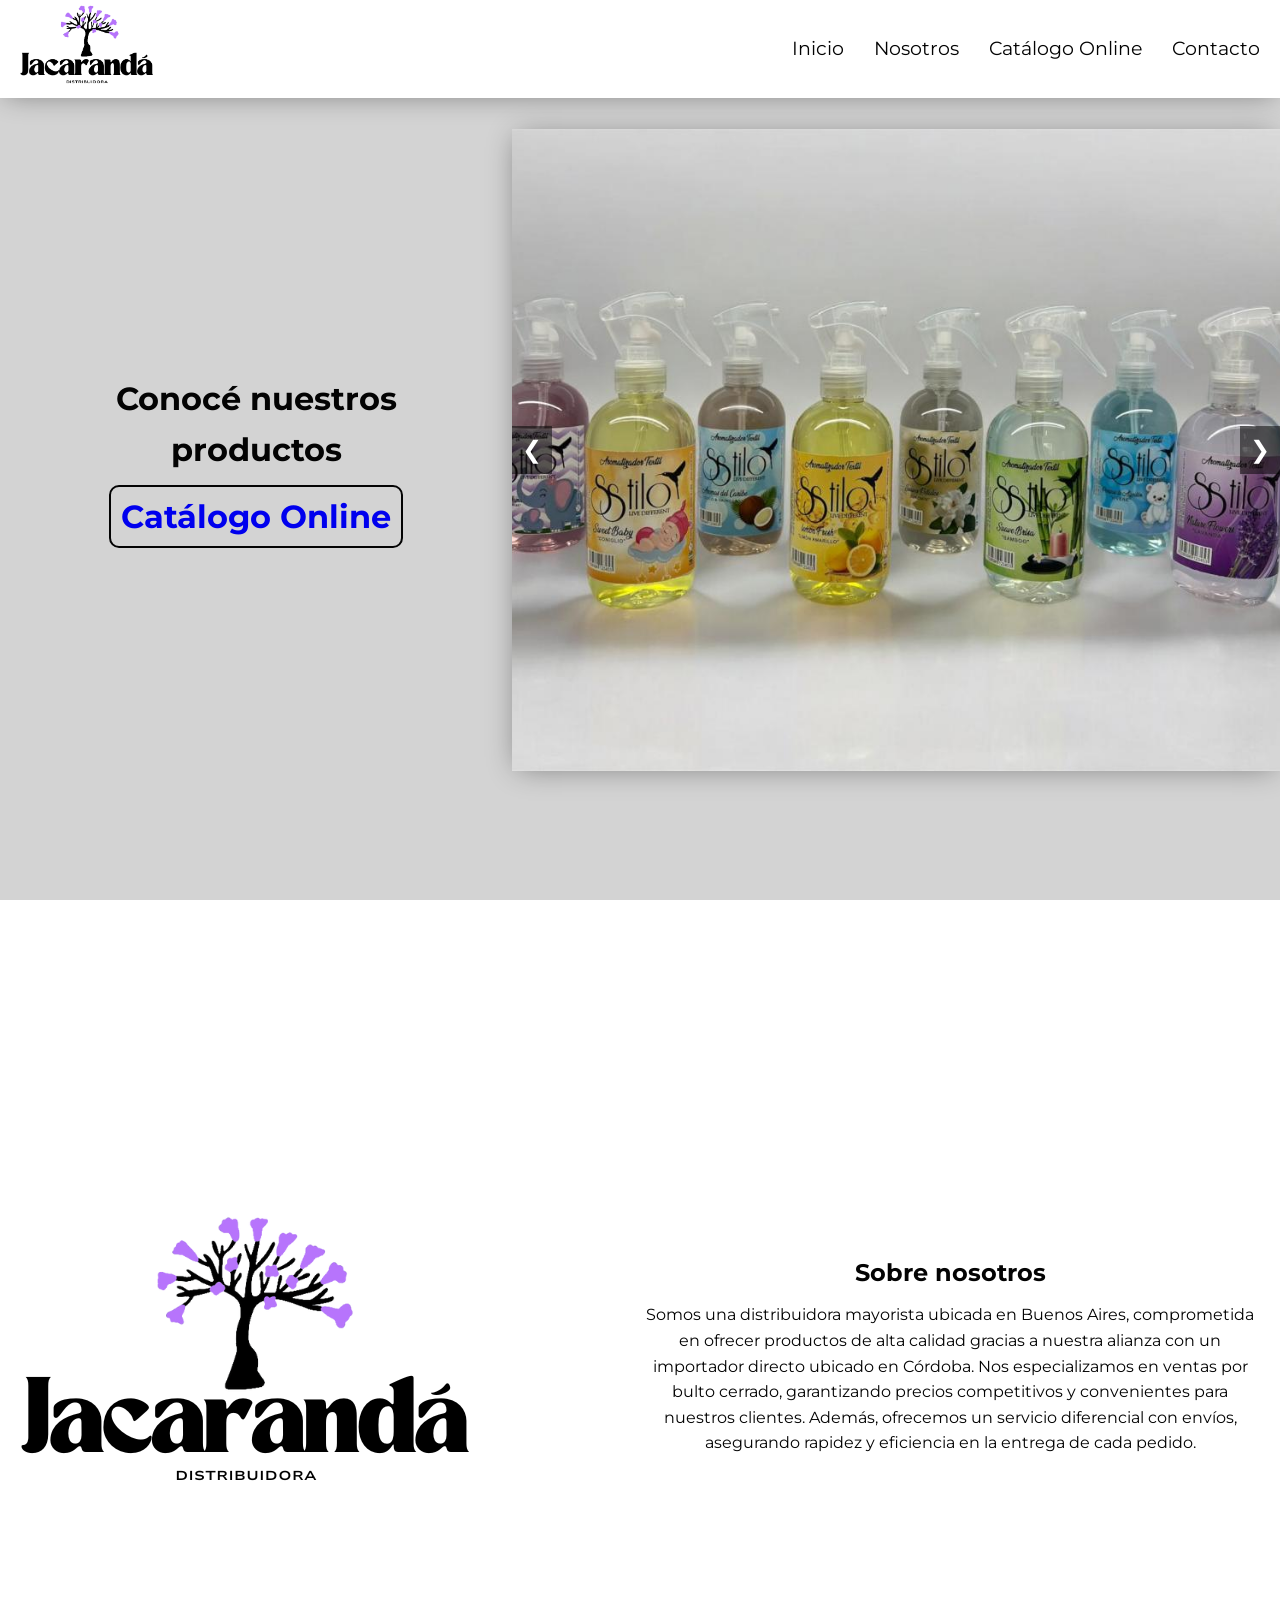
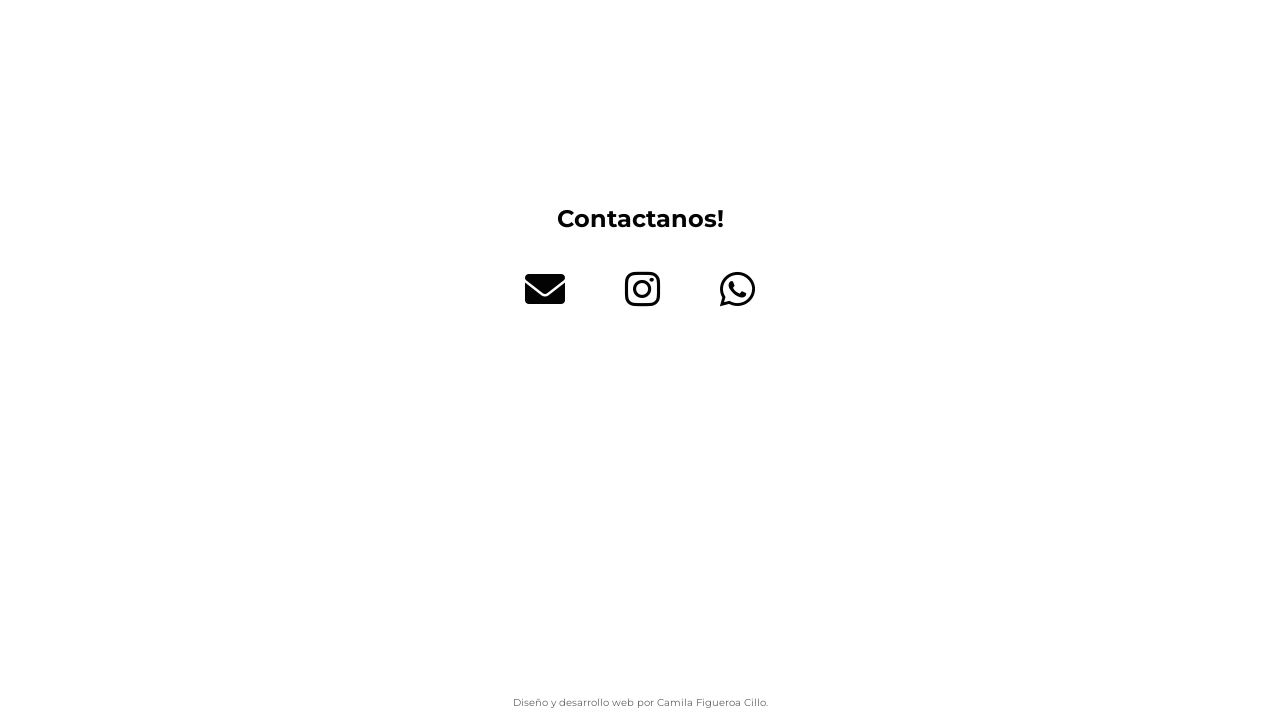
<file: index.html>
<!DOCTYPE html>
<html lang="es">
<head>
    <meta charset="UTF-8">
    <meta name="viewport" content="width=device-width, initial-scale=1.0">
    <title>Distribuidora Jacarandá</title>
    <link rel="stylesheet" href="style/index_style/main.css">
    <link rel="preconnect" href="https://fonts.googleapis.com">
    <link rel="preconnect" href="https://fonts.gstatic.com" crossorigin>
    <link href="https://cdnjs.cloudflare.com/ajax/libs/font-awesome/6.0.0-beta3/css/all.min.css" rel="stylesheet">
    <link href="https://fonts.googleapis.com/css2?family=Montserrat:ital,wght@0,100..900;1,100..900&display=swap" rel="stylesheet">
</head>

<body>
    <header>
        <div class="menu">
            <a href="#home">
                <img src="./assets/logo.png" alt="Logo" class="logo-img">
            </a>
            <div class="menu-buttons">
                <a href="#home" class="menu-item">Inicio</a>
                <a href="#nosotros" class="menu-item">Nosotros</a>
                <a href="tienda.html" class="menu-item">Catálogo Online</a>
                <a href="#contacto" class="menu-item">Contacto</a>
            </div>
        </div>
    </header>

    <section class="home" id="home">
        <div class="home-info">
            <p> Conocé nuestros productos </p>
            <a href="tienda.html" class="tienda-button">Catálogo Online</a>
        </div>

        <div class="carrusel-container">
            <div class="carrusel">
              <img src="./assets/aromatizador.jpg" alt="Imagen 1" class="carrusel-item">
              <img src="./assets/cremas.jpg" alt="Imagen 2" class="carrusel-item">
              <img src="./assets/taza_glitter.jpg" alt="Imagen 3" class="carrusel-item">
              <img src="./assets/labial_infantil.jpg" alt="Imagen 4" class="carrusel-item">
              <img src="./assets/burbujero_infantil.jpg" alt="Imagen 5" class="carrusel-item">
              <img src="./assets/vaso_fernet_updr.jpg" alt="Imagen 6" class="carrusel-item">

            </div>
            <button class="prev" onclick="moverCarrusel(-1)">&#10094;</button>
            <button class="next" onclick="moverCarrusel(1)">&#10095;</button>
        </div>

        <script src="script.js"></script>
    </section>

    <section class="nosotros" id="nosotros">
        <img src= "./assets/logo.png">
        <div class="nosotros-info"> 
        <h2>Sobre nosotros</h2>
        <p>Somos una distribuidora mayorista ubicada en Buenos Aires, comprometida en ofrecer productos de alta calidad gracias a nuestra alianza con un importador directo ubicado en Córdoba. Nos especializamos en ventas por bulto cerrado, garantizando precios competitivos y convenientes para nuestros clientes. Además, ofrecemos un servicio diferencial con envíos, asegurando rapidez y eficiencia en la entrega de cada pedido.</p>
        </div>
    </section>

    <section class="contacto" id="contacto">
        <h2>Contactanos!</h2>
        <div class="redes">
            <a href="https://docs.google.com/forms/d/e/1FAIpQLSefhszI2_bEKQPFGzYZ_1qMB1-aIJ3BPP2zo34nBOS1s0GdNg/viewform?usp=dialog" class="redes-item" target="_blank" rel="noopener noreferrer">
                <i class="fas fa-envelope"></i> 
            </a>

            <a href="https://www.instagram.com/jacaranda.distri/" class="redes-item" target="_blank" rel="noopener noreferrer">
                <i class="fab fa-instagram"></i> 
            </a>
            
            <a href="https://wa.link/be1v6k" class="redes-item" target="_blank" rel="noopener noreferrer">
                <i class="fab fa-whatsapp"></i> 
            </a>
        </div>
    </section>

    <footer class="footer">
        <p>Diseño y desarrollo web por Camila Figueroa Cillo.</p>
    </footer>

    
</body>
</html>
</file>
<file: style/index_style/main.css>
@import url("base/default.css");
@import url("base/typography.css");
@import url("base/variables.css");

@import url("components/carrousel.css");
@import url("components/menu.css");

@import url("pages/home.css");
@import url("pages/nosotros.css");
@import url("pages/contacto.css");
</file>
